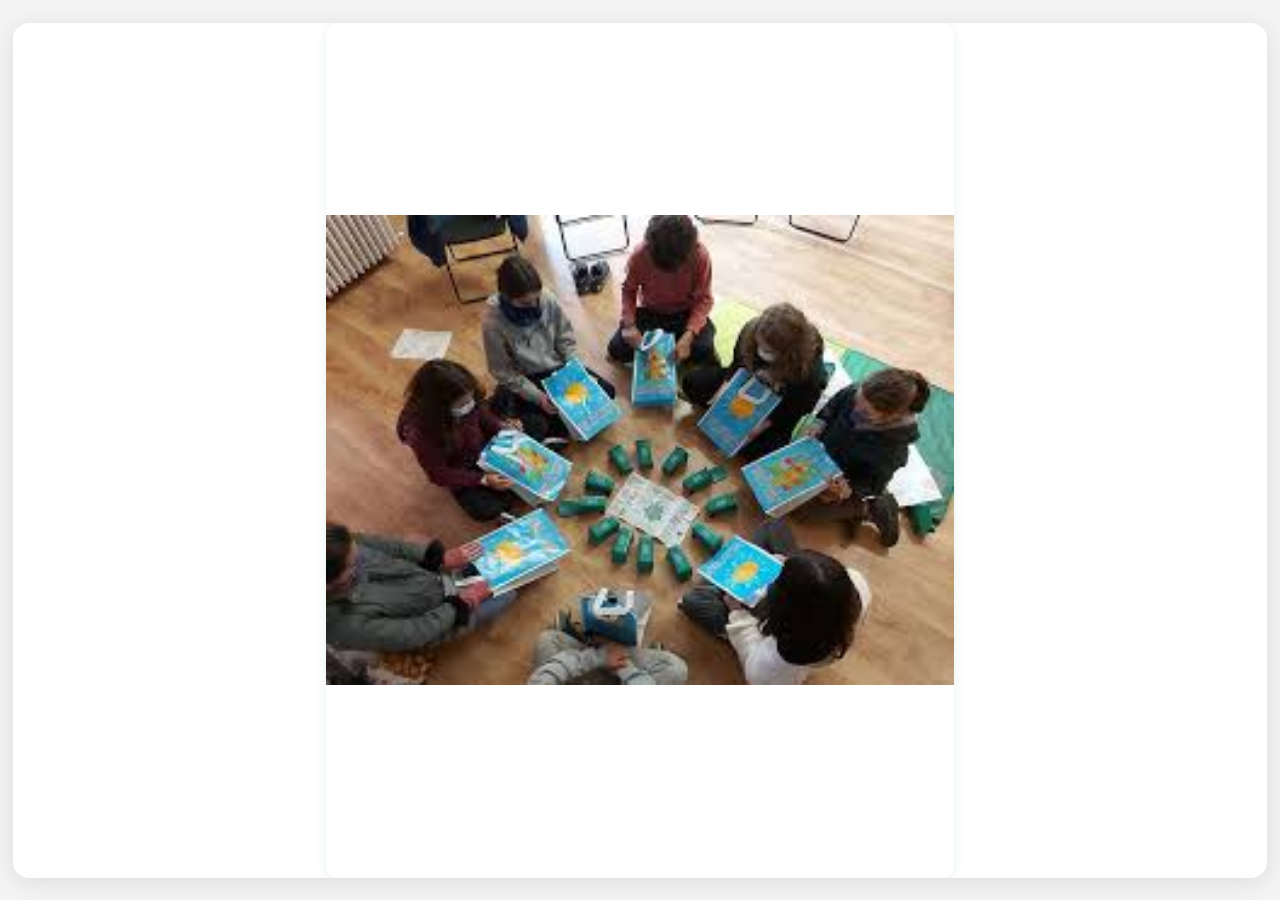
<file: HTML/carrusel1.html>
<!DOCTYPE html>
<html>
    <head>
        <meta charset="utf-8">
        <meta http-equiv="X-UA-Compatible" content="IE=edge">
        <title></title>
        <meta name="description" content="">
        <meta name="viewport" content="width=device-width, initial-scale=1">
        <link rel="stylesheet" href="carrusel1.css">
    </head>
    <body>
        <div>
    <img src="images/carrusel1.jpg" alt="carrusel1">
        </div>        
        <script src="" async defer></script>
    </body>
</html>
</file>
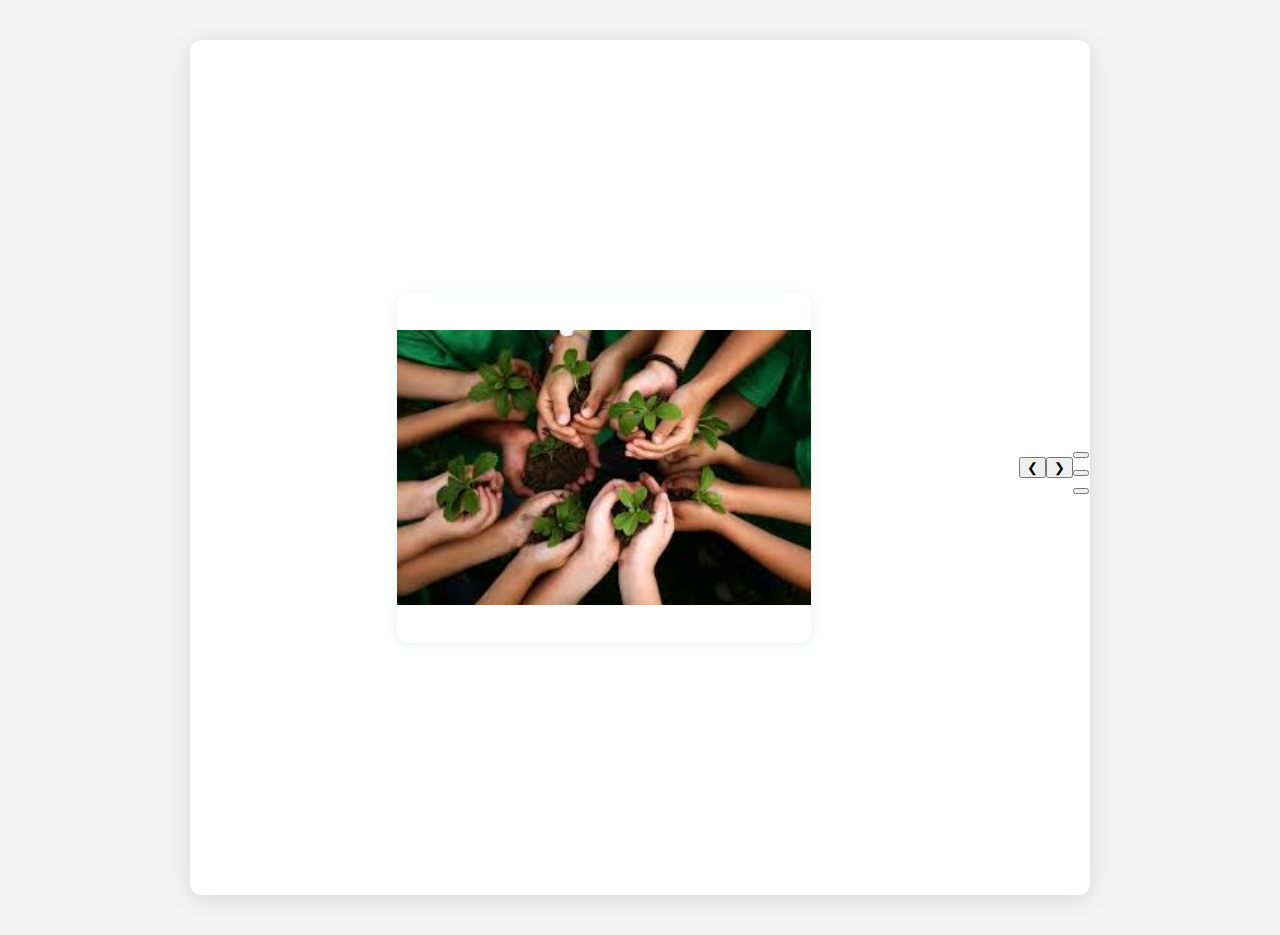
<file: HTML/carrusel2.html>
<!DOCTYPE html>
<html lang="es">
<head>
    <meta charset="utf-8">
    <title>Carrusel 2</title>
    <meta name="viewport" content="width=device-width, initial-scale=1">
    <link rel="stylesheet" href="carrusel2.css">
</head>
<body>
    <div class="carrusel-container">
        <div class="carrusel-slide active">
            <img src="images/carrusel2.jpg" alt="carrusel2">
        </div>
        <div class="carrusel-slide">
            <img src="images/carrusel1.jpg" alt="carrusel1">
        </div>
        <div class="carrusel-slide">
            <img src="images/carrusel3.jpg" alt="carrusel3">
        </div>
        <button class="carrusel-btn prev">&#10094;</button>
        <button class="carrusel-btn next">&#10095;</button>
        <div class="carrusel-dots">
            <button class="carrusel-dot active"></button>
            <button class="carrusel-dot"></button>
            <button class="carrusel-dot"></button>
        </div>
    </div>
    <script src="Carrusel.js"></script>
</body>
</html>
</file>
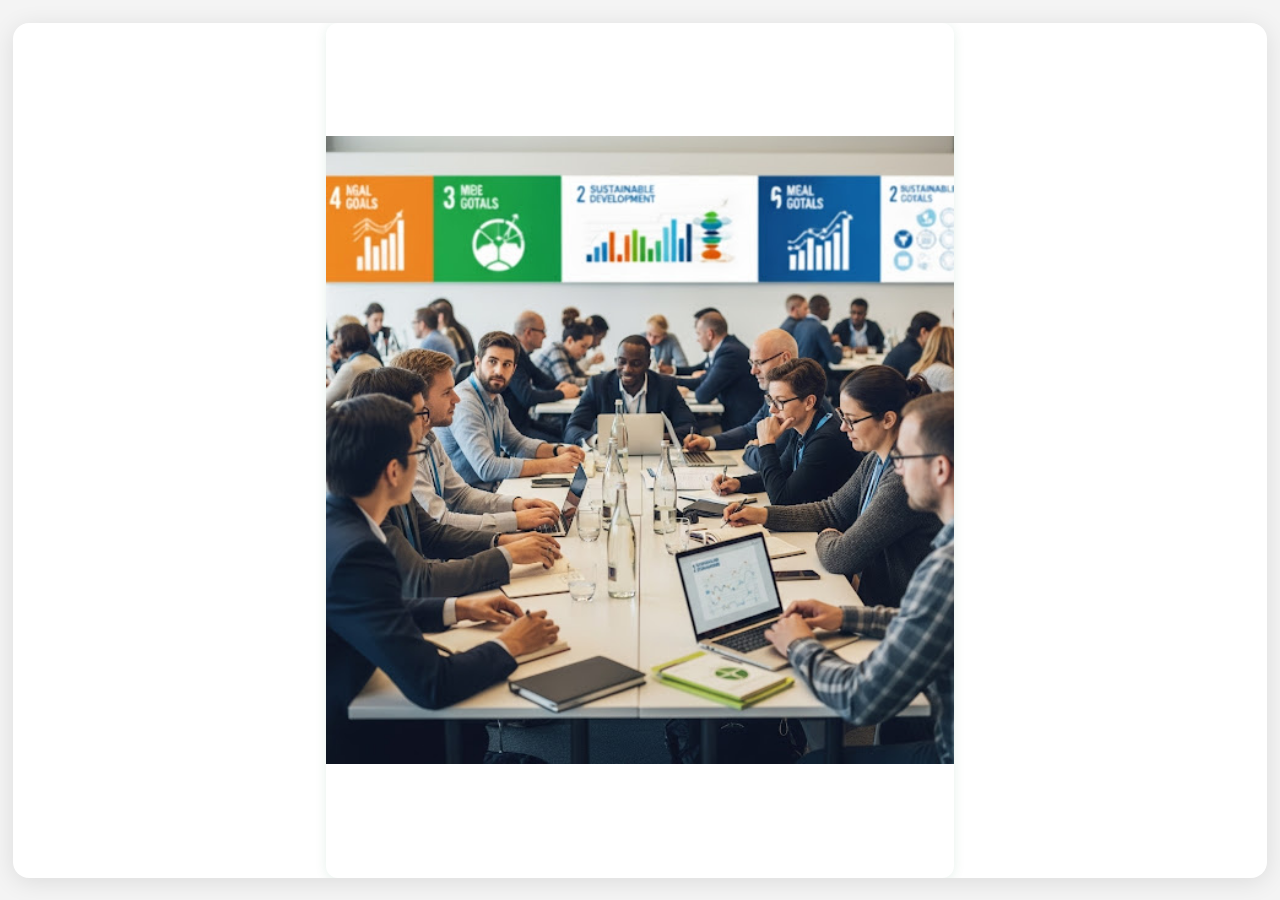
<file: HTML/carrusel3.html>
<!DOCTYPE html>
<html>
    <head>
        <meta charset="utf-8">
        <meta http-equiv="X-UA-Compatible" content="IE=edge">
        <title></title>
        <meta name="description" content="">
        <meta name="viewport" content="width=device-width, initial-scale=1">
        <link rel="stylesheet" href="carrusel3.css">
    </head>
    <body>
        <div>
    <img src="images/carrusel3.jpg" alt="carrusel3">
        </div>        
        <script src="Carrusel.js" async defer></script>
    </body>
</html>
</file>
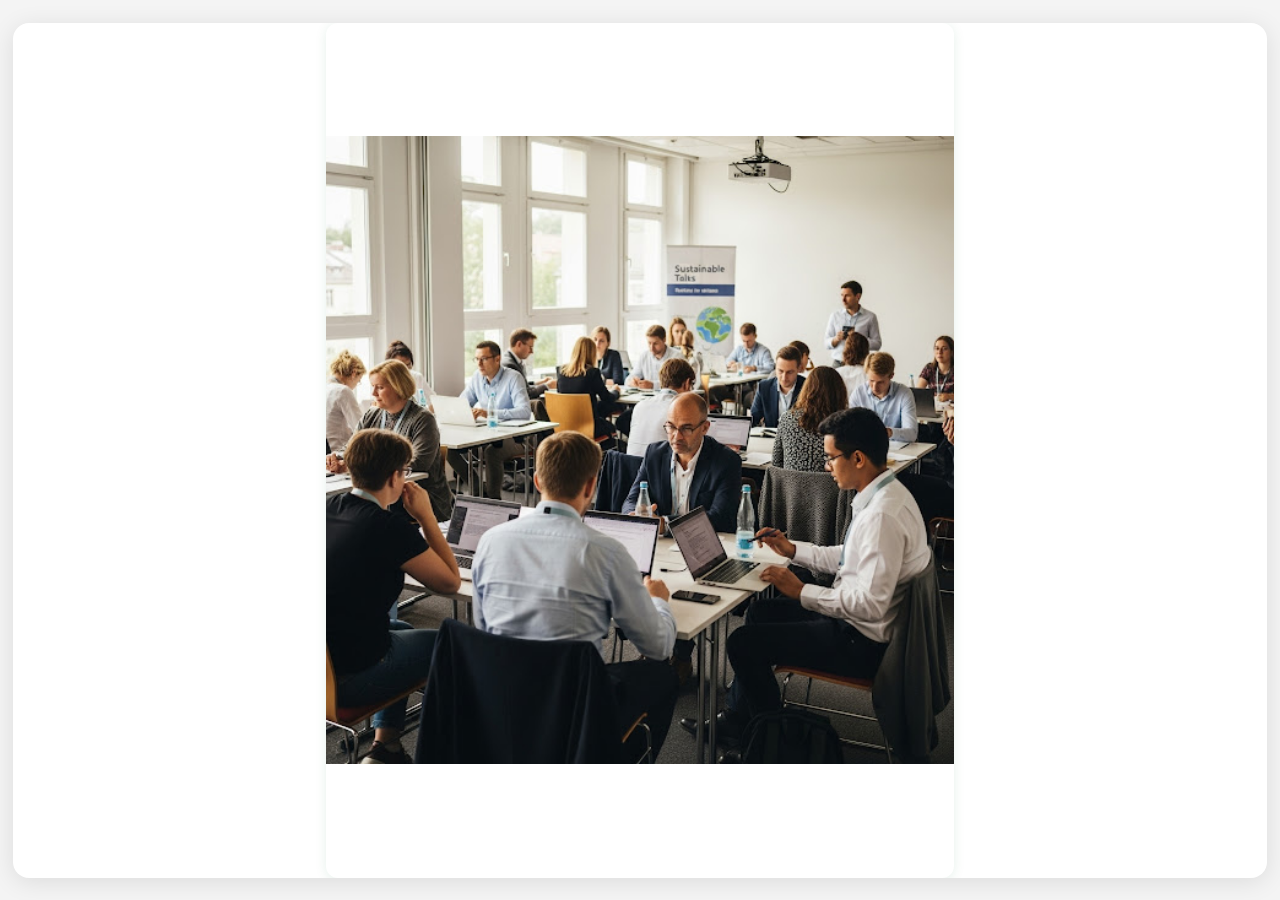
<file: HTML/carrusel4.html>
<!DOCTYPE html>
<html>
    <head>
        <meta charset="utf-8">
        <meta http-equiv="X-UA-Compatible" content="IE=edge">
        <title></title>
        <meta name="description" content="">
        <meta name="viewport" content="width=device-width, initial-scale=1">
        <link rel="stylesheet" href="carrusel4.css">
    </head>
    <body>
        <div>
    <img src="images/carrusel4.jpg" alt="carrusel4">
        </div>        
        <script src="Carrusel.js" async defer></script>
    </body>
</html>
</file>
<file: HTML/carrusel1.css>
/* carrusel1.css */
/* Estilos generales */
body {
    font-family: 'Segoe UI', Arial, sans-serif;
    background: #f4f4f4;
    margin: 0;
    padding: 0;
    min-height: 100vh;
    min-width: 100vw;
    display: flex;
    align-items: center;
    justify-content: center;
}

/* Contenedor del carrusel */
.carrusel-container {
    max-width: 900px;
    margin: 40px auto;
    background: #fff;
    border-radius: 12px;
    box-shadow: 0 4px 24px rgba(0,0,0,0.12);
    overflow: hidden;
    position: relative;
}

/* Contenedor de la imagen */
body > div {
    background: #fff;
    border-radius: 16px;
    box-shadow: 0 4px 24px rgba(0,0,0,0.10);
    display: flex;
    align-items: center;
    justify-content: center;
    width: 98vw;
    height: 95vh;
    padding: 0;
    overflow: hidden;
}

/* Slides */
.carrusel-slide {
    display: none;
    width: 300%;
    height: 350px;
    align-items: center;
    justify-content: center;
}

.carrusel-slide.active {
    display: flex;
}

/* Imagen del carrusel */
body > div img {
    width: 50%;
    height: 100%;
    border-radius: 12px;
    box-shadow: 0 2px 12px rgba(8,121,55,0.10);
    object-fit: contain;
    display: block;
}
</file>
<file: HTML/carrusel2.css>
/* carrusel1.css */
/* Estilos generales */
body {
    font-family: 'Segoe UI', Arial, sans-serif;
    background: #f4f4f4;
    margin: 0;
    padding: 0;
    min-height: 100vh;
    min-width: 100vw;
    display: flex;
    align-items: center;
    justify-content: center;
}

/* Contenedor del carrusel */
.carrusel-container {
    max-width: 900px;
    margin: 40px auto;
    background: #fff;
    border-radius: 12px;
    box-shadow: 0 4px 24px rgba(0,0,0,0.12);
    overflow: hidden;
    position: relative;
}

/* Contenedor de la imagen */
body > div {
    background: #fff;
    border-radius: 16px;
    box-shadow: 0 4px 24px rgba(0,0,0,0.10);
    display: flex;
    align-items: center;
    justify-content: center;
    width: 98vw;
    height: 95vh;
    padding: 0;
    overflow: hidden;
}

/* Slides */
.carrusel-slide {
    display: none;
    width: 300%;
    height: 350px;
    align-items: center;
    justify-content: center;
}

.carrusel-slide.active {
    display: flex;
}

/* Imagen del carrusel */
body > div img {
    width: 50%;
    height: 100%;
    border-radius: 12px;
    box-shadow: 0 2px 12px rgba(8,121,55,0.10);
    object-fit: contain;
    display: block;
}
</file>
<file: HTML/carrusel3.css>
/* carrusel1.css */
/* Estilos generales */
body {
    font-family: 'Segoe UI', Arial, sans-serif;
    background: #f4f4f4;
    margin: 0;
    padding: 0;
    min-height: 100vh;
    min-width: 100vw;
    display: flex;
    align-items: center;
    justify-content: center;
}

/* Contenedor del carrusel */
.carrusel-container {
    max-width: 900px;
    margin: 40px auto;
    background: #fff;
    border-radius: 12px;
    box-shadow: 0 4px 24px rgba(0,0,0,0.12);
    overflow: hidden;
    position: relative;
}

/* Contenedor de la imagen */
body > div {
    background: #fff;
    border-radius: 16px;
    box-shadow: 0 4px 24px rgba(0,0,0,0.10);
    display: flex;
    align-items: center;
    justify-content: center;
    width: 98vw;
    height: 95vh;
    padding: 0;
    overflow: hidden;
}

/* Slides */
.carrusel-slide {
    display: none;
    width: 300%;
    height: 350px;
    align-items: center;
    justify-content: center;
}

.carrusel-slide.active {
    display: flex;
}

/* Imagen del carrusel */
body > div img {
    width: 50%;
    height: 100%;
    border-radius: 12px;
    box-shadow: 0 2px 12px rgba(8,121,55,0.10);
    object-fit: contain;
    display: block;
}
</file>
<file: HTML/carrusel4.css>
/* carrusel1.css */
/* Estilos generales */
body {
    font-family: 'Segoe UI', Arial, sans-serif;
    background: #f4f4f4;
    margin: 0;
    padding: 0;
    min-height: 100vh;
    min-width: 100vw;
    display: flex;
    align-items: center;
    justify-content: center;
}

/* Contenedor del carrusel */
.carrusel-container {
    max-width: 900px;
    margin: 40px auto;
    background: #fff;
    border-radius: 12px;
    box-shadow: 0 4px 24px rgba(0,0,0,0.12);
    overflow: hidden;
    position: relative;
}

/* Contenedor de la imagen */
body > div {
    background: #fff;
    border-radius: 16px;
    box-shadow: 0 4px 24px rgba(0,0,0,0.10);
    display: flex;
    align-items: center;
    justify-content: center;
    width: 98vw;
    height: 95vh;
    padding: 0;
    overflow: hidden;
}

/* Slides */
.carrusel-slide {
    display: none;
    width: 300%;
    height: 350px;
    align-items: center;
    justify-content: center;
}

.carrusel-slide.active {
    display: flex;
}

/* Imagen del carrusel */
body > div img {
    width: 50%;
    height: 100%;
    border-radius: 12px;
    box-shadow: 0 2px 12px rgba(8,121,55,0.10);
    object-fit: contain;
    display: block;
}
</file>
